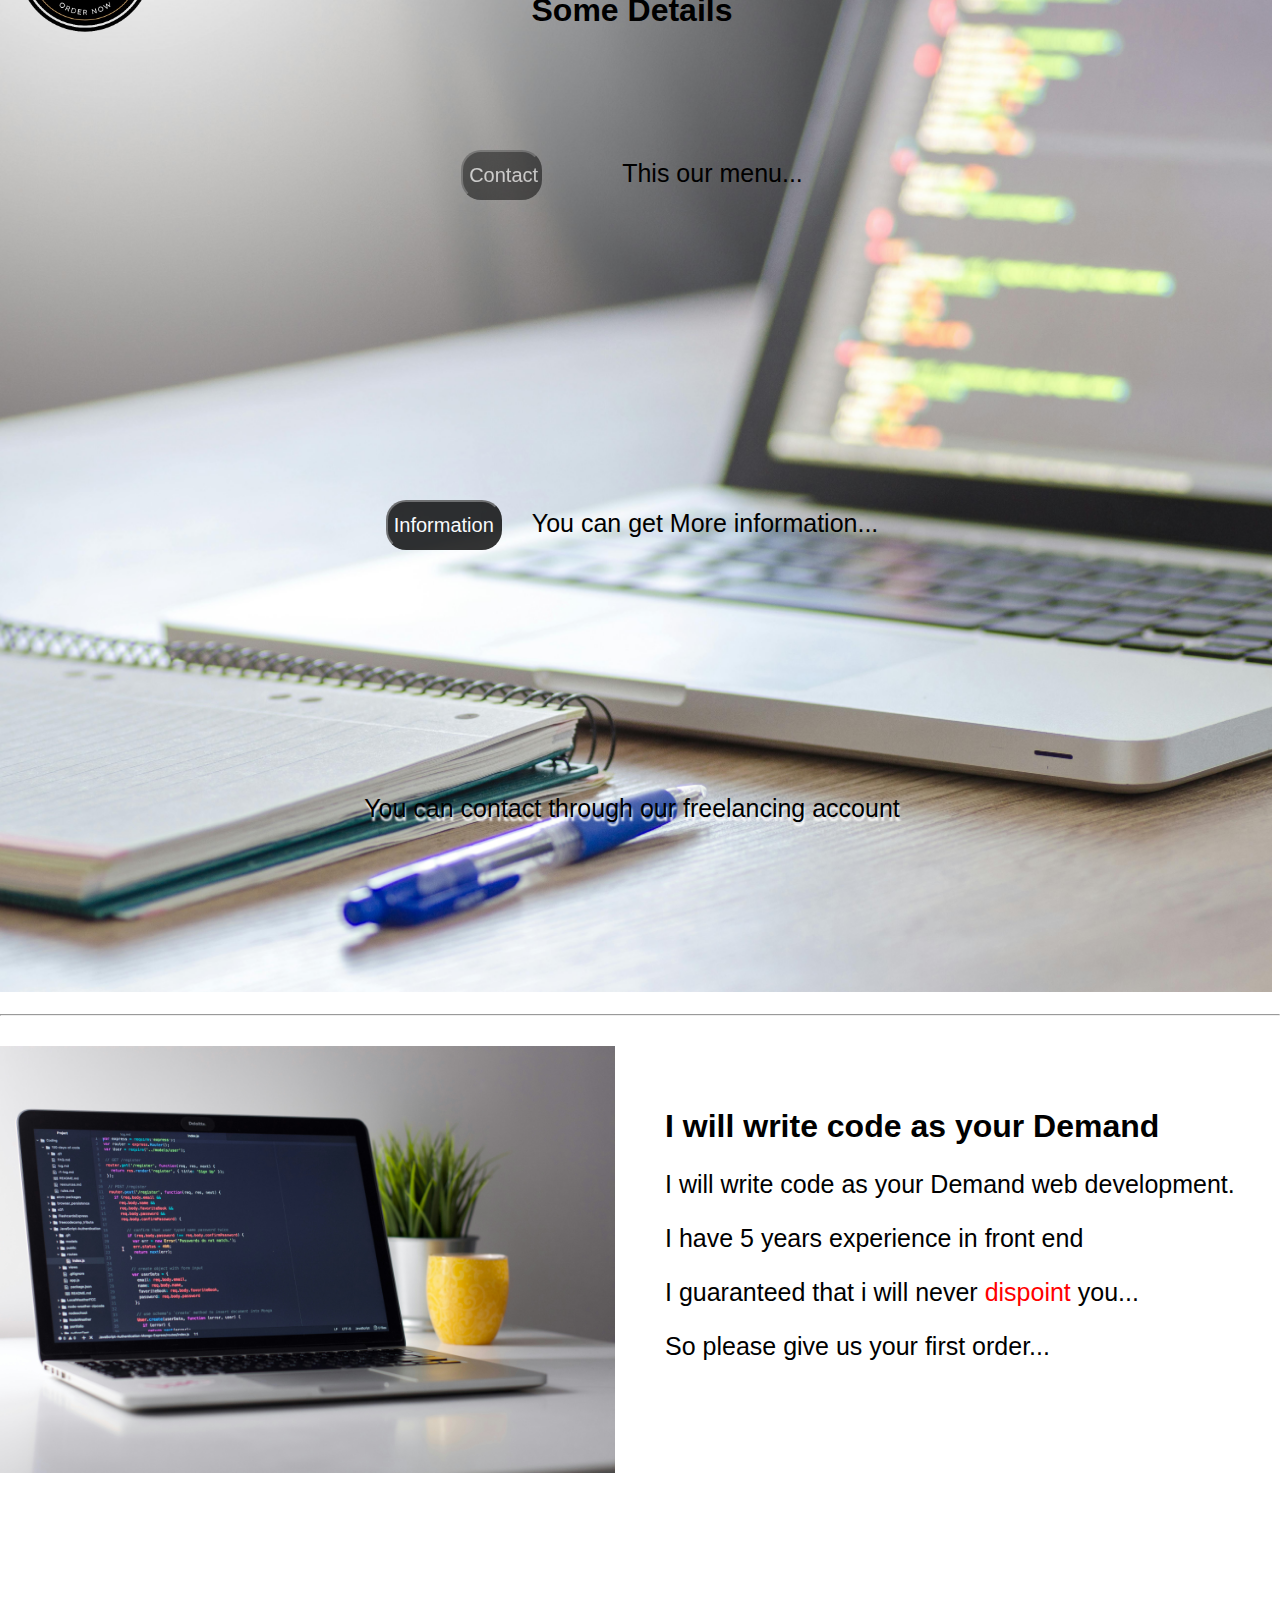
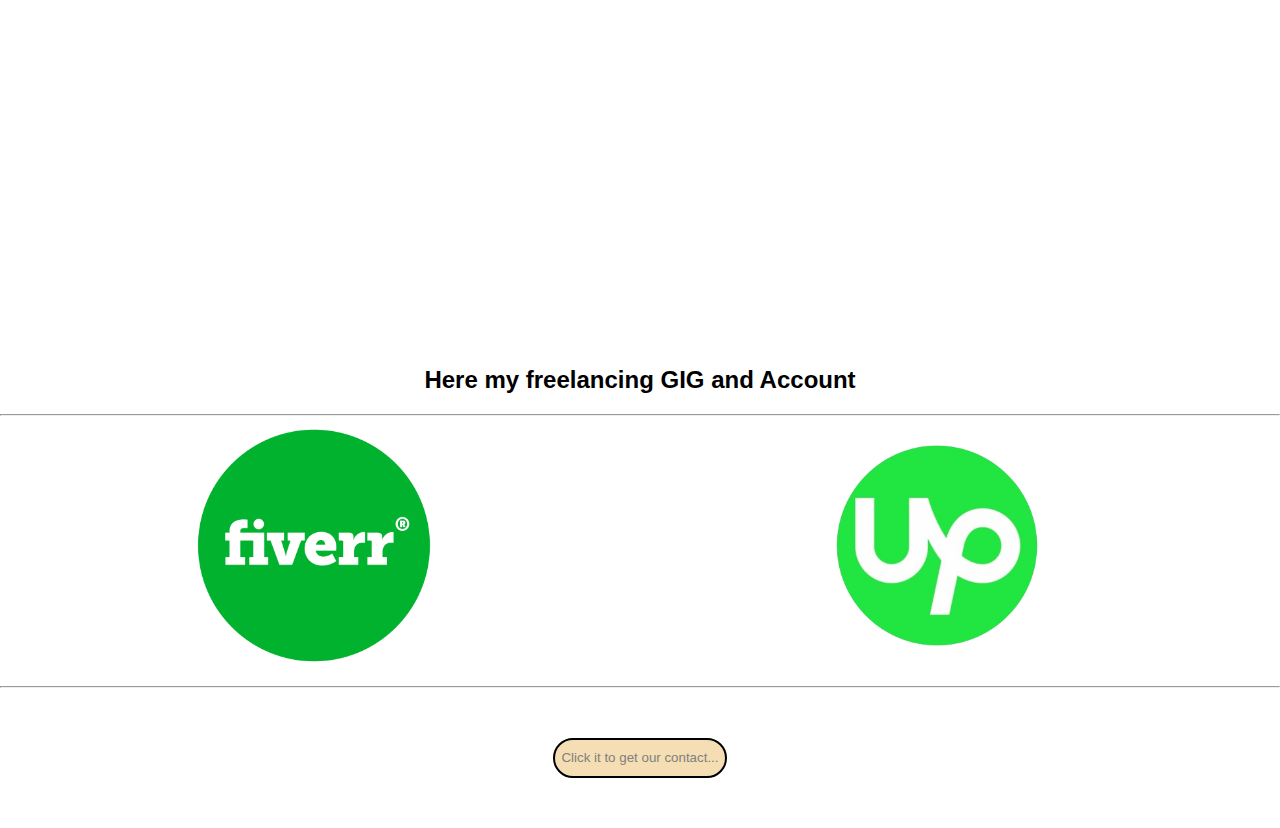
<file: index.html>
<!DOCTYPE html>
<html lang="en">
<head>
    <meta charset="UTF-8" />
    <meta name="viewport" content="width=device-width, initial-scale=1.0" />
    <title>Code Master</title>
    <link rel="stylesheet" href="style.css" />
    <link rel="stylesheet" href="second.css">
    <link rel="stylesheet" href="N-Pic.css">
    <link rel="icon" href="icon.png" type="image/x-icon"/>  
<style>
        body {
            overflow-x: hidden; /* Prevent horizontal scrolling */
        }
    </style>
</head>
<body>
<nav class="navbar" id="navbar">
    <img style="height: 170px;" src="icon.png" alt="Logo" />
    <a class="ni" href="#contact_f">Contact</a>
    <a class="ni" href="#information">Info</a>
</nav>

<div class="container"></div>

<div class="pn">
    <h1 class="de"><center class="ce">Some Details</center></h1>
    <center>
        <div id="button1">

            <a class="mm" id="mm1" href="#contact_f"><button id="m1" class="mr">Contact</button></a><span class="pa">This our menu...</span>


            <br><a class="mm" id="mm2" href="#information"><button id="m2" class="m">Information </button></a><span class="pa">You can get More information...</span>
            <p id="c">You can contact through our freelancing account</p>
        </div>
    </center>
</div>  
<hr style="margin-top: 30px; margin-bottom: 30px;">

<script>
    function resizeImage() {
        var image = document.getElementById("pn");
        var screenWidth = window.innerWidth;
        var imageWidth = screenWidth * 0.8; // Adjust as needed
        image.style.width = imageWidth + "vh";
    }

    // Call the resizeImage function when the page loads and when the window is resized
    window.onload = resizeImage;
    window.onresize = resizeImage;
</script>
<script>
    var prevScrollpos = window.pageYOffset;

    window.onscroll = function () {
        var currentScrollPos = window.pageYOffset;

        if (prevScrollpos < currentScrollPos) {
            document.getElementById("navbar").style.top = "0"; // Show navbar when scrolling down
        } else {
            document.getElementById("navbar").style.top = "-120px"; // Hide navbar when scrolling up
        }

        prevScrollpos = currentScrollPos;
    };
</script>
<div class="container">
    <div class="picture">
        <img  src="img3.jpg" alt="image Error">
    </div>

    <div id="information" class="text">
        <h1>I will write code as your Demand</h1>
        <p style="font-size: 25px;">I will write code as your Demand web development.</p>
        <p style="font-size: 25px;">I have 5 years experience in front end</p>
        <p style="font-size: 25px;">I guaranteed that i will never <span style="color: red;">dispoint</span> you...</p>
        <p style="font-size: 25px;">So please give us your first order...</p>
</div>
</div>
<span id="ac"> 
    <h2 style="margin-bottom: -100;"><center>Here my freelancing GIG and Account</center></h2>
    <hr style="margin-top: -400;">
    <a class="fiverr" href="Freelace account.html" target="_blank"><img style="height: 27vh; display: inline;" src="fiverr.png" alt=""></a><a class="upwork" href="Freelace account.html" target="_blank"><img style="height: 27vh; display: inline;" src="upwork.png" alt="Icon"></a>
    <hr>    
</span> 
<div id="U-div">
    <a href="contact.html"><button id="contact_f">Click it to get our contact...</button></a>
</div>

</body>
</html>
</file>
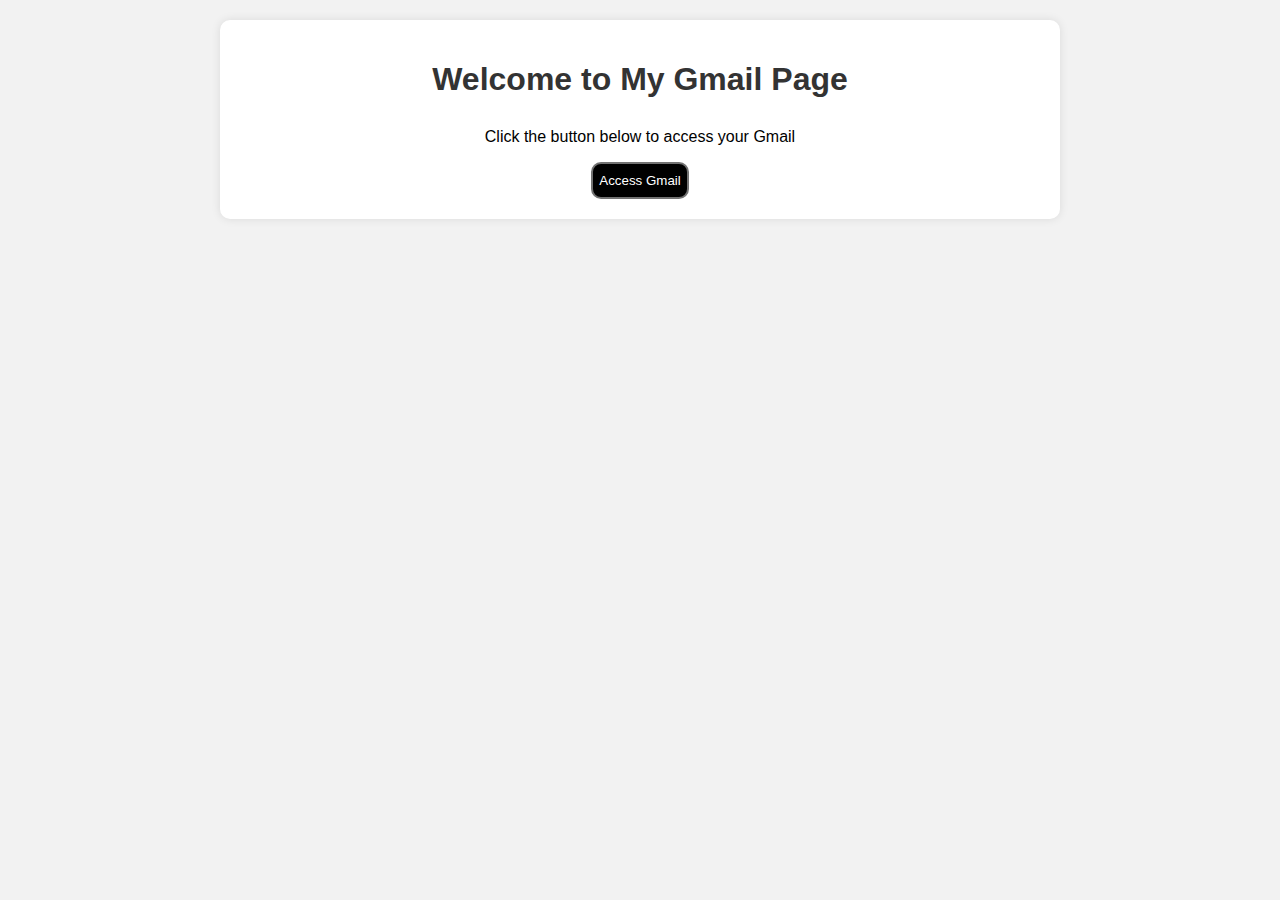
<file: contact.html>
<!DOCTYPE html>
<html lang="en">
<head>
<meta charset="UTF-8">
<meta name="viewport" content="width=device-width, initial-scale=1.0">
<title>My Gmail Page</title>
<style>
  body {
    font-family: Arial, sans-serif;
    margin: 0;
    padding: 0;
    background-color: #f2f2f2;
  }
  .container {
    max-width: 800px;
    margin: 20px auto;
    padding: 20px;
    background-color: #fff;
    border-radius: 10px;
    box-shadow: 0 0 10px rgba(0, 0, 0, 0.1);
  }
  h1 {
    text-align: center;
    color: #333;
  }
  .gmail-container {
    text-align: center;
    margin-top: 30px;
  }
  #gmail {
    width: 200px;
    height: 200px;
  }
  #gmail_show{
    font-size: 20px;
    color: rgb(0, 0, 0);
    text-shadow: 7px 7px 7px rgb(174, 174, 174);
  }
  #button_g{
    background-color: black;
    color: white;
    border: 2px solid rgb(114, 114, 114);
    height: 37px;
    border-radius: 10px;
    cursor: pointer;
  }
</style>
</head>
<body>
<div class="container">
  <h1>Welcome to My Gmail Page</h1>
  <div class="gmail-container"> 
    <p id="gmail_show"></p>
    <p>Click the button below to access your Gmail</p>
    <button id="button_g" onclick="redirectToGmail()">Access Gmail</button>
  </div>
</div>
<script>
  function redirectToGmail() {
    document.getElementById("gmail_show").innerHTML = "mfozanp@gmail.com"
  }
</script>
</body>
</html>
</file>
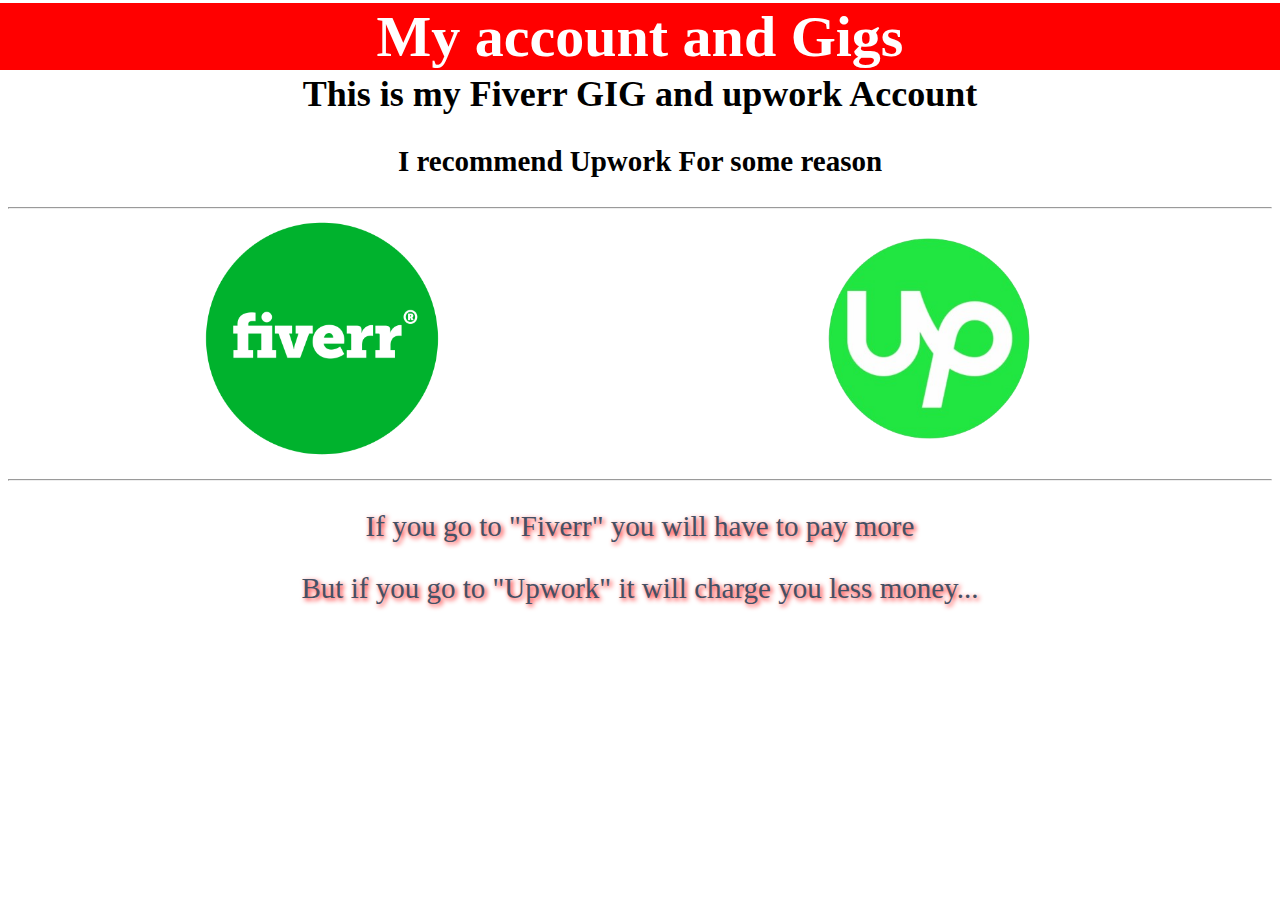
<file: Freelace account.html>
<!DOCTYPE html>
<html lang="en">
  <head>
    <meta charset="UTF-8" />
    <meta name="viewport" content="width=device-width, initial-scale=1.0" />
    <link rel="stylesheet" href="second.css" />
    <link rel="stylesheet" href="gig.css" />
    <title>Freelace account</title>
  </head>
  <body>
    <nav id="nav1"><h1>My account and Gigs</h1></nav>
    <div id="shine"><h2>This is my Fiverr GIG and upwork Account</h2><p>
       <b> I recommend Upwork For some reason</b>
    </p></div>
    <hr>
<div>
    <a
      class="fiverr"
      href="https://www.fiverr.com/fozan122/make-you-full-front-end-website-demand"
      target="_blank"
      ><img style="height: 27vh; display: inline;" src="fiverr.png" alt="" /></a
    ><a
      class="upwork"
      href="https://www.upwork.com/ab/step-up-verification/id/b15f1ed4_1710842441130"
      target="_blank"><img style="height: 27vh; display: inline;" src="upwork.png" alt="Icon"
    /></a></div><hr>
    <p class="at-1">If you go to "Fiverr" you will have to pay more</p>
    <p class="at-1">But if you go to "Upwork" it will charge you less money...</p>
  </body>
</html>
</file>
<file: style.css>
.navbar {
    position: fixed;
    top: -120px; /* Initial position off the screen */
    left: 0;
    width: 100%;
    height: 120px;
    background-color: rgb(179, 179, 154);
    transition: top 0.5s; /* Smooth transition when the top position changes */
    transition-delay: 0.1s;
  }

  .ni {
    font-size: 20px;
    margin-right: 2px;
    margin-top: 47px;
    color: rgb(0, 0, 0);
    float: right;
  }
  
  .ni:hover {
    color: rgb(118, 108, 108);
  }
  
.pn {
    width: 100%; 
    height: 1000px; 
    background-image: url("img1.jpg");
    
    background-size: cover; 
    background-position: center; 
    margin: -8px;
}
.pn.transparent{
    background-image: url("B.png");
}
.de{
    margin-top:0px ;
}

.des{
     margin-left: 150px; 
     margin-top: 180px;
     font-size: 50px;
     color: rgb(64, 64, 64);
     -webkit-text-stroke: 0.3px rgb(255, 255, 255);
}
.m{
  
  opacity: 80%;
  background-color: rgb(0, 0, 0);
  color: rgb(255, 255, 255);
  height: 50px;
  border-radius: 20px;
  /* margin-top: 300px; */
  display: inline;
  margin-top: 300px;
  font-size: 20px;

}
.m:hover{
  cursor: pointer;
  opacity: 200%;
}
.mm{
   text-decoration: none;
   margin-bottom: 164px;
}
.mr{
  opacity: 50%;
  background-color: rgb(0, 0, 0);
  color: rgb(255, 255, 255);
  /* border: 3px solid black; */
  height: 50px;
  border-radius: 20px;
  /* margin-top: 300px; */
  display: inline;
  margin-top: 100px;
  margin-right: 50px;
  transition: background-color 3s,;
  font-size: 20px;
}
.mr:hover{
  cursor: pointer;
  opacity: 200%;
  background-color: rgb(97, 97, 97);
}
#m1{
  width: 81px;
}
#c{
  color: rgb(0, 0, 0);
  margin: 244px;
  text-shadow: 1px 4px 2px rgb(255, 255, 255);
  font-size: 25px;
}
</file>
<file: second.css>
.pa{
    margin-left: 30px;
    font-size: 25px;
}
#ac{
    margin-top: 1000px;
    /* margin-left: 9000px; */
}
.fiverr{
    margin-left: 160px;
    font-size: 5vh;
}
.upwork{
    float: right;   
    margin-right: 120px;
    /* margin-top: 0px; */
}
#U-div{
    display: flex;
    justify-content: center;
    margin-bottom: 50px;
    margin-top: 50px;
}

#contact_f {
    background-color: wheat;
    color: gray;
    height: 40px;
    cursor: pointer;
    border: 2px solid black;
    text-align: center;
    border-radius: 100px;
}
#contact_f:hover{
    background-color: white;
    color: black;
    border: 2px solid grey;
}
</file>
<file: N-Pic.css>
body {
    font-family: Arial, sans-serif;
    margin: 0;
    padding: 0;
}

.container {
    display: flex;
    align-items: center;
    justify-content: center;
}

.picture {
    flex: 0 0 50%;
    padding-right: 50px;
    height: 100vh;
}

.picture img {
    max-width: 100%;
    height: auto;
}

.text {
    flex: 0 0 50%;
    margin-top: -520px;
}

@media (max-width: 768px) {
    .container {
        flex-direction: column;
        align-items: center;
    }

    .picture, .text {
        flex: 1 1 auto;
        padding: 0;
        text-align: center;
    }
}
</file>
<file: gig.css>
#nav1{
    background-color: red;
    color: white;
    font-size: 29px;
    text-align: center;
    margin: -36px;
}
#shine{
    text-align: center;
}
#shine h2{
    font-size: 36px;
}
#shine p{
    font-size: 29px;
}
.at-1{
    font-size: 29px;
    color: rgb(69, 80, 100);
    text-align: center;
    text-shadow: 2px 2px 5px rgb(255, 0, 0);
}
</file>
